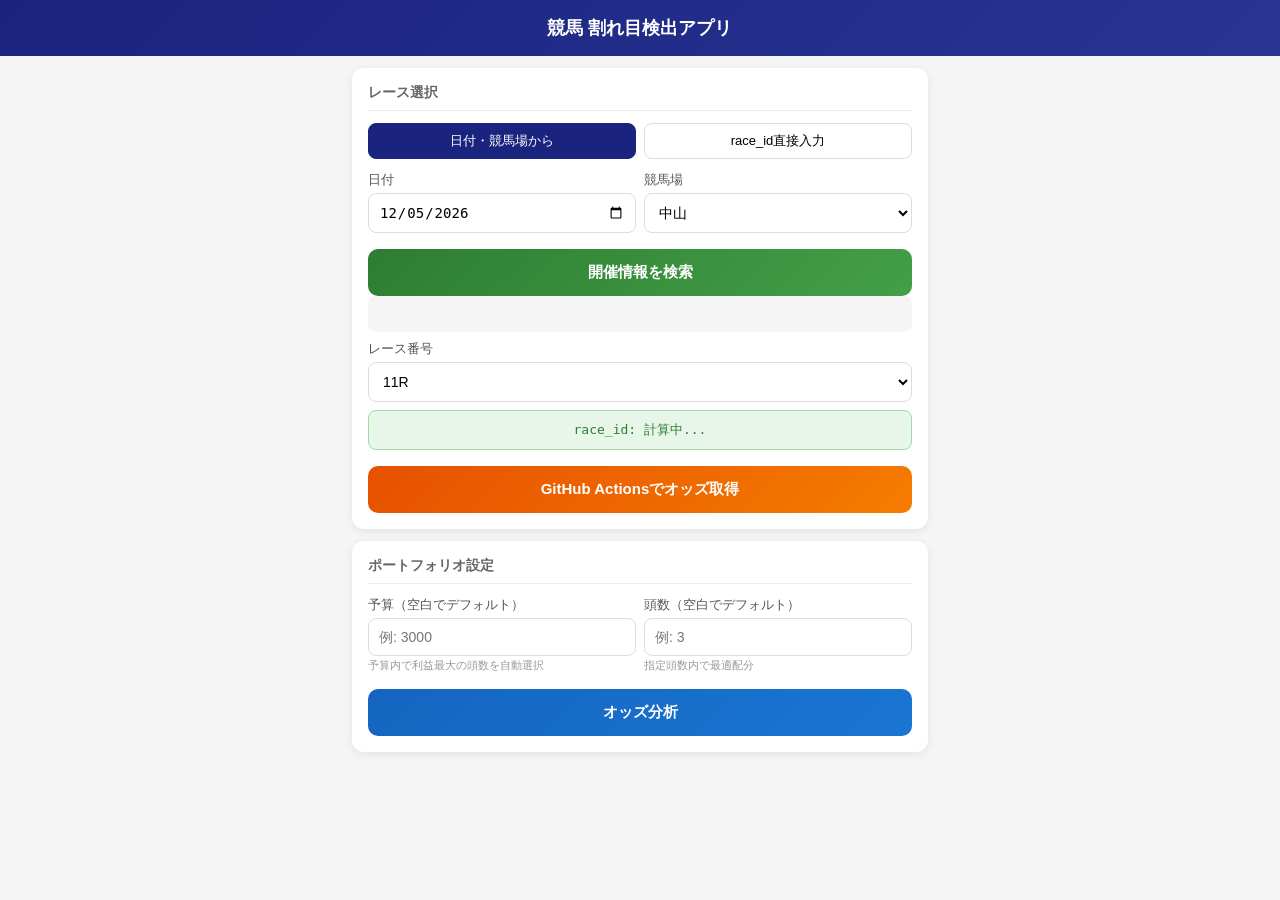
<file: index.html>
<!DOCTYPE html>
<html lang="ja">
<head>
<meta charset="UTF-8">
<meta name="viewport" content="width=device-width, initial-scale=1.0">
<title>競馬 割れ目検出アプリ</title>
<style>
* { box-sizing: border-box; margin: 0; padding: 0; }
body { font-family: -apple-system, sans-serif; background: #f5f5f5; color: #333; }
.header { background: linear-gradient(135deg, #1a237e, #283593); color: white; padding: 16px; text-align: center; }
.header h1 { font-size: 18px; }
.container { max-width: 600px; margin: 0 auto; padding: 12px; }
.card { background: white; border-radius: 12px; padding: 16px; margin-bottom: 12px; box-shadow: 0 2px 8px rgba(0,0,0,0.08); }
.card h2 { font-size: 14px; color: #666; margin-bottom: 12px; border-bottom: 1px solid #eee; padding-bottom: 8px; }
.row { display: flex; gap: 8px; margin-bottom: 8px; }
.row label { font-size: 13px; color: #555; margin-bottom: 4px; display: block; }
.row > div { flex: 1; }
select, input[type=text], input[type=date], input[type=number] { width: 100%; padding: 10px; border: 1px solid #ddd; border-radius: 8px; font-size: 14px; background: white; }
.input-hint { font-size: 11px; color: #999; margin-top: 2px; }
.btn { width: 100%; padding: 14px; border: none; border-radius: 10px; font-size: 15px; font-weight: bold; cursor: pointer; margin-top: 8px; }
.btn-blue { background: linear-gradient(135deg, #1565c0, #1976d2); color: white; }
.btn-green { background: linear-gradient(135deg, #2e7d32, #43a047); color: white; }
.btn-orange { background: linear-gradient(135deg, #e65100, #f57c00); color: white; }
.btn-teal { background: linear-gradient(135deg, #00695c, #00897b); color: white; }
.kaisai-info { font-size: 13px; padding: 8px 10px; border-radius: 8px; background: #f5f5f5; margin-bottom: 8px; min-height: 36px; }
.race-id-display { background: #e8f5e9; border: 1px solid #a5d6a7; border-radius: 8px; padding: 10px; font-size: 13px; color: #2e7d32; text-align: center; margin-bottom: 8px; font-family: monospace; }
#error { background: #ffebee; color: #c62828; padding: 12px; border-radius: 8px; margin-bottom: 8px; display: none; font-size: 13px; }
#loading { text-align: center; padding: 20px; display: none; color: #666; }
#dataSource { font-size: 12px; color: #666; margin-bottom: 8px; }
table { width: 100%; border-collapse: collapse; font-size: 13px; }
th { background: #1a237e; color: white; padding: 8px 6px; text-align: center; }
td { padding: 8px 6px; text-align: center; border-bottom: 1px solid #f0f0f0; }
.toggle-row { display: flex; gap: 8px; margin-bottom: 12px; }
.toggle-btn { flex: 1; padding: 8px; border: 1px solid #ddd; border-radius: 8px; background: white; font-size: 13px; cursor: pointer; }
.toggle-btn.active { background: #1a237e; color: white; border-color: #1a237e; }
.portfolio-box { background: #f8f9fa; border-radius: 8px; padding: 12px; }
.bet-row { padding: 10px 0; border-bottom: 1px solid #eee; font-size: 14px; }
.bet-horse { font-weight: bold; font-size: 15px; margin-bottom: 2px; }
.bet-amount { color: #1565c0; font-weight: bold; }
.bet-return { color: #666; font-size: 13px; }
.summary-box { background: #e8f5e9; border-radius: 8px; padding: 12px; margin-top: 10px; font-size: 14px; }
.summary-row { display: flex; justify-content: space-between; padding: 3px 0; }
.profit { color: #2e7d32; font-weight: bold; }
.approval-card { background: #fff8e1; border: 2px solid #ffc107; border-radius: 12px; padding: 16px; margin-bottom: 12px; }
.timer { font-size: 28px; font-weight: bold; text-align: center; color: #e65100; padding: 8px; }
</style>
</head>
<body>
<div class="header">
  <h1>競馬 割れ目検出アプリ</h1>
</div>
<div class="container">
  <div id="error"></div>
  <div id="approvalCard" class="approval-card" style="display:none">
    <h2 style="color:#e65100;margin-bottom:8px">割れ目レース検出</h2>
    <div id="approvalRaceInfo" style="font-size:13px;margin-bottom:12px;color:#555"></div>
    <div class="row">
      <div>
        <label>予算</label>
        <input type="number" id="approvalBudget" placeholder="例: 1000" min="100" step="100">
      </div>
      <div>
        <label>頭数</label>
        <input type="number" id="approvalCount" placeholder="例: 3" min="1" max="18">
      </div>
    </div>
    <button class="btn btn-orange" id="approvalBtn" onclick="handleApproval()">同意して自動取得開始</button>
    <div id="timerDisplay" class="timer" style="display:none"></div>
    <div id="approvalStatus" style="font-size:13px;color:#666;margin-top:8px;text-align:center"></div>
  </div>
  <div class="card">
    <h2>レース選択</h2>
    <div class="toggle-row">
      <button class="toggle-btn active" id="modeSimple" onclick="switchMode('simple')">日付・競馬場から</button>
      <button class="toggle-btn" id="modeDirect" onclick="switchMode('direct')">race_id直接入力</button>
    </div>
    <div id="panelSimple">
      <div class="row">
        <div>
          <label>日付</label>
          <input type="date" id="raceDate">
        </div>
        <div>
          <label>競馬場</label>
          <select id="raceVenue">
            <option value="01">札幌</option>
            <option value="02">函館</option>
            <option value="03">福島</option>
            <option value="04">新潟</option>
            <option value="05">東京</option>
            <option value="06" selected>中山</option>
            <option value="07">中京</option>
            <option value="08">京都</option>
            <option value="09">阪神</option>
            <option value="10">小倉</option>
          </select>
        </div>
      </div>
      <button class="btn btn-green" onclick="onDateOrVenueChange()">開催情報を検索</button>
      <div class="kaisai-info" id="kaisaiInfo"></div>
      <div class="row">
        <div>
          <label>レース番号</label>
          <select id="raceNum" onchange="updatePreview()">
            <option value="01">1R</option><option value="02">2R</option><option value="03">3R</option>
            <option value="04">4R</option><option value="05">5R</option><option value="06">6R</option>
            <option value="07">7R</option><option value="08">8R</option><option value="09">9R</option>
            <option value="10">10R</option><option value="11" selected>11R</option><option value="12">12R</option>
          </select>
        </div>
      </div>
      <div class="race-id-display" id="raceIdPreview">race_id: 計算中...</div>
      <button class="btn btn-orange" onclick="triggerActions()">GitHub Actionsでオッズ取得</button>
    </div>
    <div id="panelDirect" style="display:none">
      <label style="font-size:13px;color:#555;margin-bottom:4px;display:block">race_id（12桁）</label>
      <input type="text" id="raceIdDirect" placeholder="例: 202506050811" maxlength="12" style="font-family:monospace;letter-spacing:2px;">
    </div>
  </div>
  <div class="card">
    <h2>ポートフォリオ設定</h2>
    <div class="row">
      <div>
        <label>予算（空白でデフォルト）</label>
        <input type="number" id="budgetInput" placeholder="例: 3000" min="100" step="100">
        <div class="input-hint">予算内で利益最大の頭数を自動選択</div>
      </div>
      <div>
        <label>頭数（空白でデフォルト）</label>
        <input type="number" id="countInput" placeholder="例: 3" min="1" max="18">
        <div class="input-hint">指定頭数内で最適配分</div>
      </div>
    </div>
    <button class="btn btn-blue" onclick="handleFetchOdds()">オッズ分析</button>
  </div>
  <div id="loading">オッズ取得中...</div>
  <div id="outputSection" style="display:none">
    <div class="card">
      <div id="dataSource"></div>
      <div id="oddsResult"></div>
    </div>
    <div id="portfolioData" class="card" style="display:none">
      <h2>推奨ポートフォリオ</h2>
      <div id="portfolioInfo"></div>
      <button class="btn btn-teal" onclick="goToUmaca()" style="margin-top:12px">ウマカスマートで購入</button>
    </div>
  </div>
</div>
<script>
var t=Date.now();
var s1=document.createElement('script');s1.src='script1.js?t='+t;document.head.appendChild(s1);
s1.onload=function(){
var s2=document.createElement('script');s2.src='script2a.js?t='+t;document.head.appendChild(s2);
s2.onload=function(){
var s3=document.createElement('script');s3.src='script2b.js?t='+t;document.head.appendChild(s3);
};};
</script>
</body>
</html>
</file>
